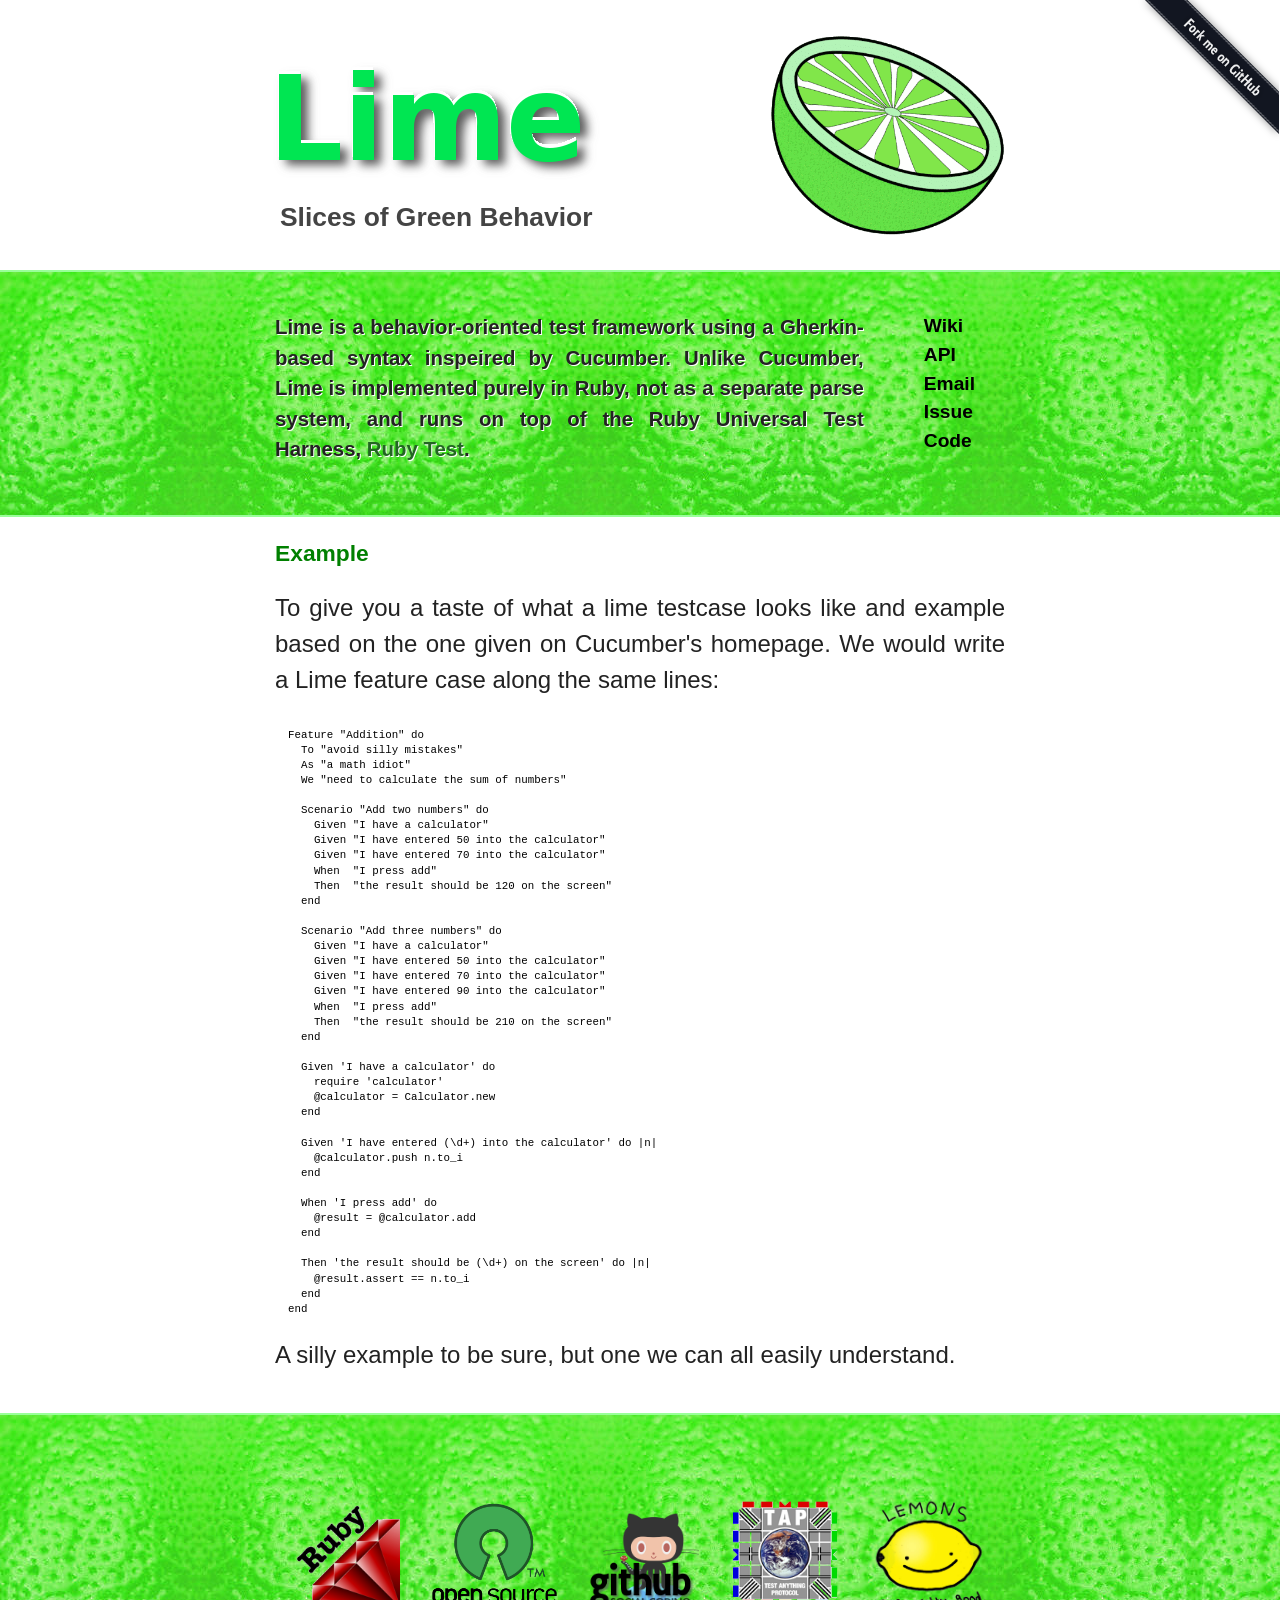
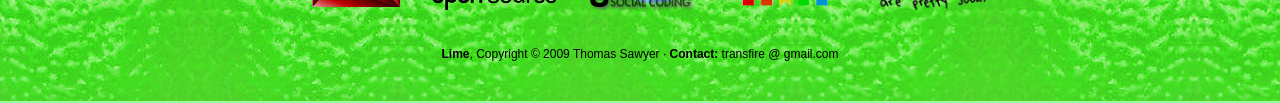
<file: index.html>
<html>
<head>
  <title>Lime</title>
  <link href="assets/styles/reset.css" rel="stylesheet" type="text/css"/>
  <link href="assets/styles/site.css"  rel="stylesheet" type="text/css"/>
  <link href="assets/images/lime.jpg" rel="shortcut icon"/>

  <!-- syntax highlighing -->
  <script src="http://rubyworks.github.com/assets/includes/shjs/sh_main.min.js"></script>
  <script src="http://rubyworks.github.com/assets/includes/shjs/lang/sh_ruby.min.js"></script>
  <script src="http://rubyworks.github.com/assets/includes/shjs/lang/sh_sh.min.js"></script>
  <link  href="http://rubyworks.github.com/assets/includes/shjs/css/sh_acid.min.css" rel="stylesheet" type="text/css" />
</head>
<body onload="sh_highlightDocument();">

<div id="forkme">
  <a href="http://github.com/rubyworks/lime"><img src="assets/images/forkme.png" /></a>
</div>

<div id="header">
<div class="page">
  <img src="assets/images/cut-lime.png" height="200px" align="right" style="padding-top: 15px;"/>
  <h1><img src="assets/images/title.png"/></h1>
  <h2>Slices of Green Behavior</h2>
</div>
</div>

<div id="main" class="bordered">
<div class="page">

  <div id="nav">
    <!-- <a href="guide/doc.en/index.html">English Manual</a> &nbsp;&middot;&nbsp; -->
    <a href="http://wiki.github.com/rubyworks/lime">Wiki</a> <br/>
    <a href="http://rubydoc.info/gems/lime/frames">API</a> <br/>
    <a href="http://googlegroups.com/group/rubyworks-mailinglist">Email</a> <br/>
    <a href="http://github.com/rubyworks/lime/issues">Issue</a> <br/>
    <a href="http://github.com/rubyworks/lime">Code</a>
  </div>

  <p>Lime is a behavior-oriented test framework using a Gherkin-based
  syntax inspeired by Cucumber. Unlike Cucumber, Lime is implemented
  purely in Ruby, not as a separate parse system, and runs on top of 
  the Ruby Universal Test Harness, <a href="http://rubyworks.github.com/test">Ruby Test</a>.
  </p>

<!--
  <p>Lime uses the <a href="http://rubyworks.github.com/ae">Assertive Expressive</a>
  assertions framework. This is the same verstile framework used by <a href="http://rubyworks.github.com/qed">Q.E.D.</a>.
  By default Lime test support the standard <code>#assert</code> and <code>#expect</code> assertion methods.
  If you wish to use subjunctive terms, either <code>#should</code> or <code>#must</code>, you can load these
  via a helper script (eg. <code>require 'ae/should'</code>).</p>
-->

</div>
</div>

<div id="example">
<div class="page">
  <h3>Example</h3>

  <p>To give you a taste of what a lime testcase looks like and example based on
  the one given on Cucumber's homepage. We would write a Lime feature case along
  the same lines:</p>

<pre class="sh_ruby">
  Feature "Addition" do
    To "avoid silly mistakes"
    As "a math idiot"
    We "need to calculate the sum of numbers"

    Scenario "Add two numbers" do
      Given "I have a calculator"
      Given "I have entered 50 into the calculator"
      Given "I have entered 70 into the calculator"
      When  "I press add"
      Then  "the result should be 120 on the screen"
    end

    Scenario "Add three numbers" do
      Given "I have a calculator"
      Given "I have entered 50 into the calculator"
      Given "I have entered 70 into the calculator"
      Given "I have entered 90 into the calculator"
      When  "I press add"
      Then  "the result should be 210 on the screen"
    end

    Given 'I have a calculator' do
      require 'calculator'
      @calculator = Calculator.new
    end

    Given 'I have entered (\d+) into the calculator' do |n|
      @calculator.push n.to_i
    end

    When 'I press add' do
      @result = @calculator.add
    end

    Then 'the result should be (\d+) on the screen' do |n|
      @result.assert == n.to_i
    end
  end
</pre>

  <p>A silly example to be sure, but one we can all easily understand.</p>

</div>
</div>

<div id="footer" class="bordered">
<div class="page">
  <script type="text/javascript"><!--
  google_ad_client = "ca-pub-1126154564663472";
  /* RUBYWORKS 09-10-02 728x90 */
  google_ad_slot = "0788888658";
  google_ad_width = 728;
  google_ad_height = 90;
  //-->
  </script>
  <script type="text/javascript"
  src="http://pagead2.googlesyndication.com/pagead/show_ads.js">
  </script>

  <br/><br/><br/>

  <div class="copyright" width="100%">
    <a href="http://rubyworks.github.com/">
      <img src="assets/images/ruby-logo.png" height="110px" align="left" style="margin: 0 5px; padding: 0 10px" />
    </a>
    <a href="http://www.apache.org/licenses/LICENSE-2.0.html">
      <img src="assets/images/opensource.png" height="120px" align="left" style="padding: 0 10px;" />
    </a>
    <a href="github.com/rubyworks/lime">
      <img src="assets/images/github-logo.png" height="115px" align="left" style="margin: 0; padding: 0 10px;" />
    </a>
    <a href="http://testanything.org/wiki/index.php/Main_Page">
      <img src="assets/images/tap.png" height="113px" align="left" style="margin: 0; padding: 0 20px;" />
    </a>
    <a href="">
      <img src="assets/images/limes-are-good.png" height="117px" align="left" style="margin: 0; padding: 0 10px;" />
    </a>
  </div>

  <br style="clear: both;" />

  <div style="margin-top: 30px;">
      <b>Lime</b>, Copyright &copy; 2009 Thomas Sawyer &middot;
      <b>Contact:</b> transfire @ gmail.com
  </div>
</div>
</div>

</body>
</html>
</file>
<file: assets/styles/site.css>
html { font-size: 16px; }

h1 { font-family: times; font-size: 400%; margin: 20px 0; color: #f7d901; }
h2 { font-size: 220%; margin-top: 30px; color: #444; }
h3 { font-size: 190%; color: green; }

p { color: #222; font-weight: normal; font-size: 110%; }
a { color: #262; }
a:hover { text-decoration: underline; }

 pre { background: #ffffff; -moz-border-radius: 10px; line-height: 140%; font-size: 0.9em; }}
code { color: #222; font-weight: bold; }
  tt { color: #222; font-weight: bold; }

#nav { padding: 0 30px 20px 60px; text-align: left; color: pink; float: right; }
#nav a { font-size: 160%; font-weight: bold; line-height: 150%; color: #000; }
#nav a:hover { color: #FFF; text-decoration: none; }

#header { height: 250px; text-align: left; }
#header h1 { font-size: 100px; padding: 40px 0 0 0; color: #f7d901; margin-left: -10px; }
#header h2 { padding-left: 5px; margin-top: 0; }

#main { color: white; padding: 20px 0 30px 0; background: url(../images/skin.jpg) #f7e931; }
#main p { font-weight: bold; font-family: sans-serif; font-size: 1.7em; color: #222; font-weight: bold; text-shadow: 1px 1px white; }
#main h2 { color: #333333; }
#main h3 { color: #333333; }

#example p { font-size: 2em; }

#footer { margin-top: 40px; padding: 40px 0; text-align: center; background: url(../images/skin.jpg) #f7e931; }
#footer .copyright { padding-top: 0; }
#footer .copyright p { color: #222; font-weight: normal; font-size: 80%; line-height: 150%; }

#forkme {
  position: absolute;
  top: 0; right: 0;
  width: 150px;
}

.page { width: 730px; margin: 0 auto; }

.bordered { border-top: 2px solid #99ff99; border-bottom: 2px solid #99ff99; }

.copyright { padding: 0; text-align: left; }
.copyright td { font-size: 10px; color: #444; }
</file>
